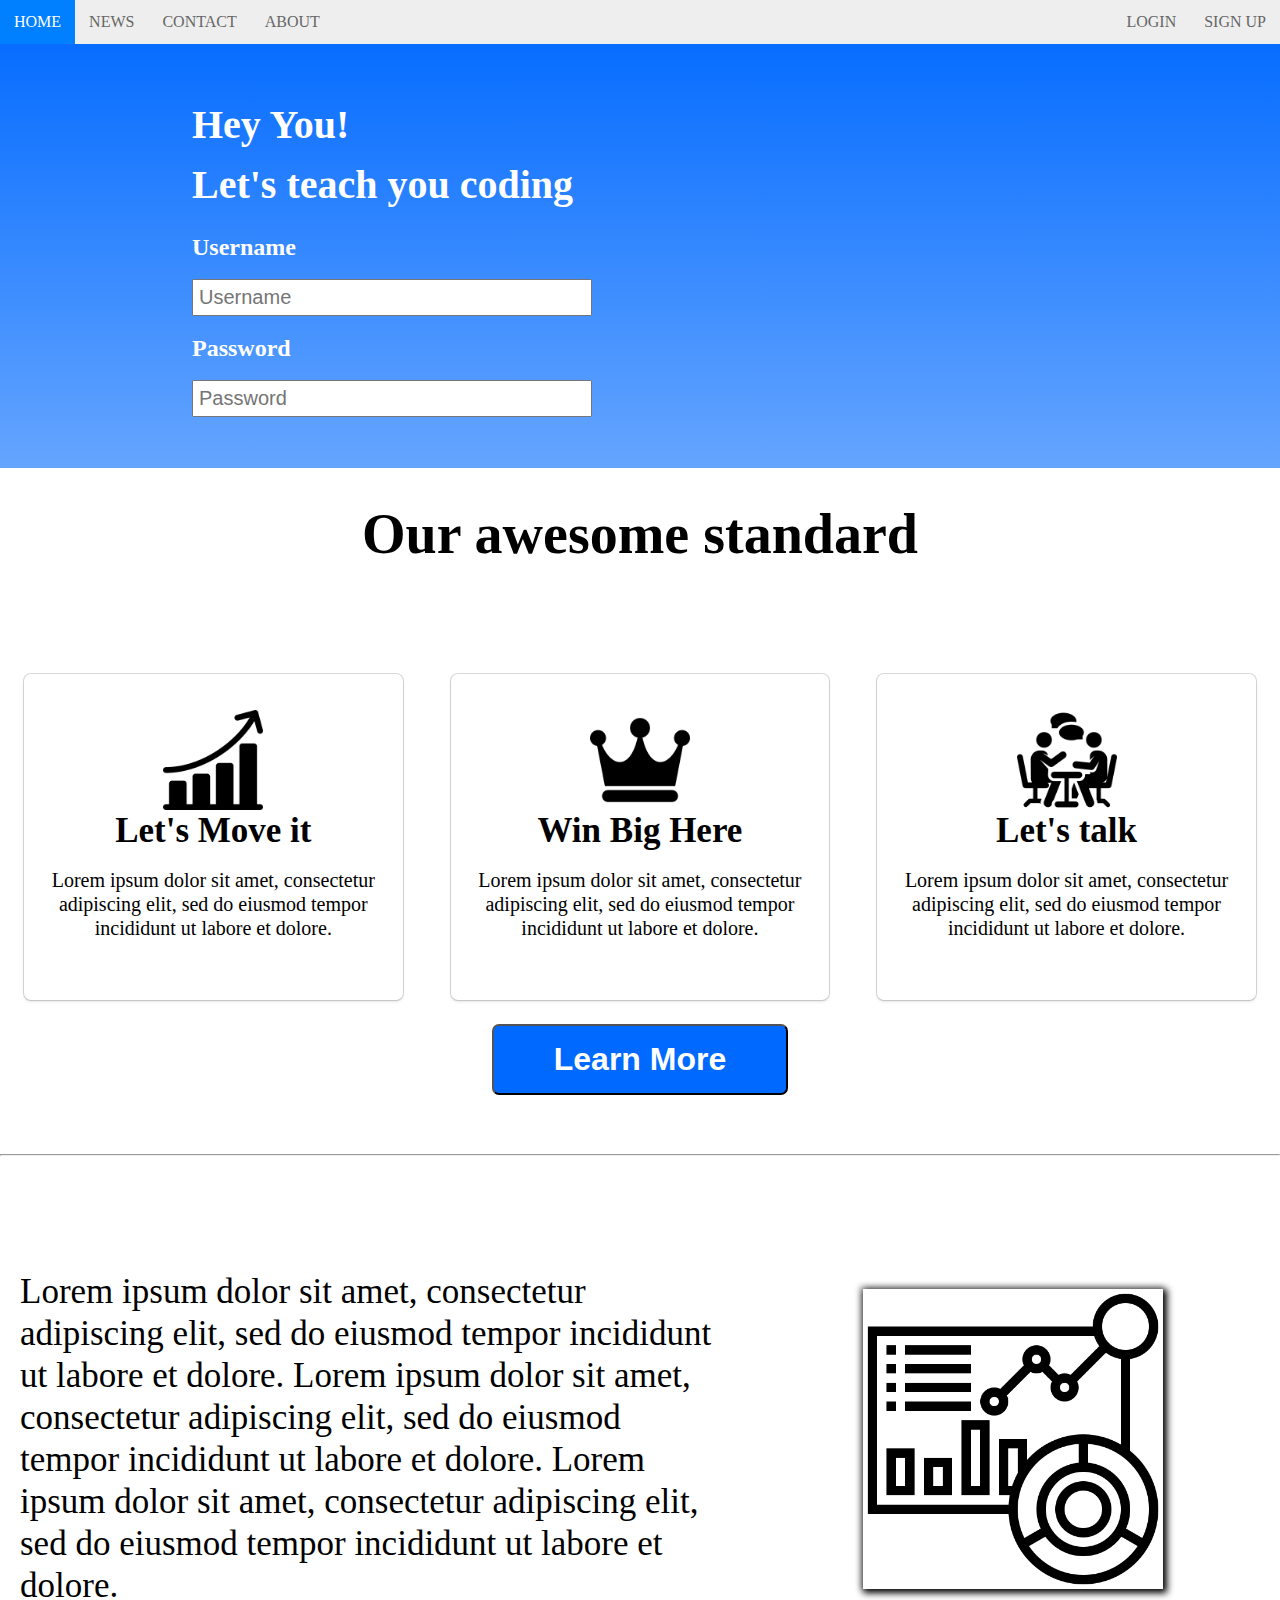
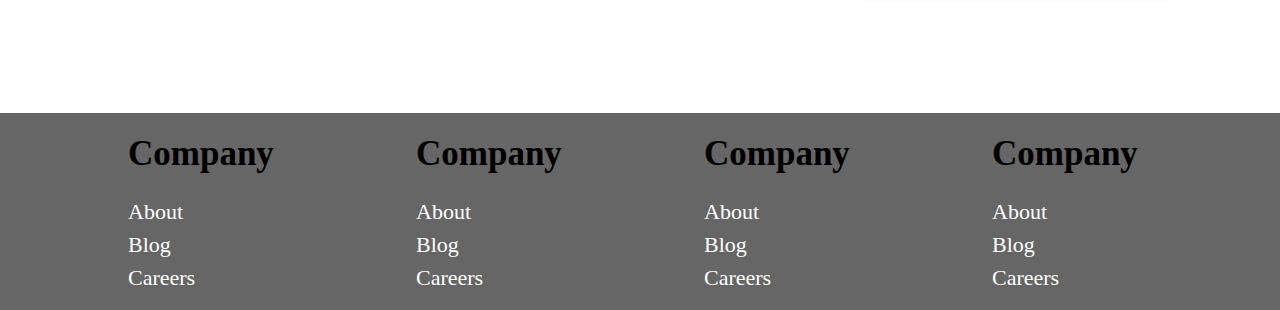
<file: css_app/index.html>
<!Doctype html>
<html>
    <head>
        <title>CSS App</title>
        <link rel="stylesheet" href="style.css">
    </head>
    <body>
        <nav>
            <ul class="topnav" id="dropdownClick">
                <li><a href="#home">Home</a></li>
                <li><a href="#news">News</a></li>
                <li><a href="#contact">Contact</a></li>
                <li><a href="#about">About</a></li>
                <li class="topnav-right"><a href="#">Sign Up</a>
                </li>
                <li class="topnav-right"><a href="#">Login</a></li>
                <li class="dropdownIcon"><a href="javascript:void(0)" onclick="dropdownMenu()">&#9776;</a></li>
            </ul>
        </nav>
        
        <div class="container" id="section-1-gradient">
            <div class="row">
                <div class="col-6">
                    <div class="leftside-col">
                        <h1 class="large">Hey You!</h1>
                        <h1 class="large">Let's teach you coding</h1>
                    </div>
                    <form>
                        <div class="leftside-col">
                            <h2>Username</h2>
                            <input class="inputbox" type="text" name="username" placeholder="Username">
                            <h2>Password</h2>
                            <input class="inputbox" type="text" name="password" placeholder="Password">
                        </div>
                    </form>
                </div>
                <div class="col-6">
                    <div class="rightSide-col">
                        <div class="videoContainer">
                            <iframe width="560" height="315" src="https://www.youtube.com/embed/PppslXOR7TA?si=0gSnzD8ixfrSXSu6" title="YouTube video player" frameborder="0" allow="accelerometer; autoplay; clipboard-write; encrypted-media; gyroscope; picture-in-picture; web-share" allowfullscreen></iframe>
                        </div>
                    </div>
                </div>
            </div>
        </div>
        
        <header>
            <h1 class="section2header">Our awesome standard</h1>
        </header>
        <div class="container">
            <div class="row">
                <div class="col-4">
                    <div class="box">
                        <div class="icon">
                            <img src="diagram.png" width="100" height="100">
                        </div>
                        <label>Let's Move it</label>
                        <p>Lorem ipsum dolor sit amet, consectetur adipiscing elit, sed do eiusmod tempor incididunt ut labore et dolore.</p>
                    </div>
                </div>
                <div class="col-4">
                    <div class="box">
                        <div class="icon">
                            <img src="crown.png" width="100" height="100">
                        </div>
                        <label>Win Big Here</label>
                        <p>Lorem ipsum dolor sit amet, consectetur adipiscing elit, sed do eiusmod tempor incididunt ut labore et dolore.</p>
                    </div>
                </div>
                <div class="col-4">
                    <div class="box">
                        <div class="icon">
                            <img src="conversation.png" width="100" height="100">
                        </div>
                        <label>Let's talk</label>
                        <p>Lorem ipsum dolor sit amet, consectetur adipiscing elit, sed do eiusmod tempor incididunt ut labore et dolore.</p>
                    </div>
                </div>
            </div>
            <div class="row">
                <div class="col-12">
                    <button class="learnMore">Learn More</button> 
                </div>
            </div>
        </div>
        <hr>
        <div class="container">
            <div class="row">
                <div class="col-7">
                    <article>
                        <p>Lorem ipsum dolor sit amet, consectetur adipiscing elit, sed do eiusmod tempor incididunt ut labore et dolore. Lorem ipsum dolor sit amet, consectetur adipiscing elit, sed do eiusmod tempor incididunt ut labore et dolore. Lorem ipsum dolor sit amet, consectetur adipiscing elit, sed do eiusmod tempor incididunt ut labore et dolore.</p>
                    </article>
                </div>
                <div class="col-5">
                    <div class="dashboardIcon">
                        <img src="dashboard.png" alt="" width="300" height="300" />
                    </div>
                </div>
            </div>
        </div>
        <footer class="footsy">
            <div class="row">
                <div class="col-3 mobileStack">
                    <h1>Company</h1>
                    <ul>
                        <li>About</li>
                        <li>Blog</li>
                        <li>Careers</li>
                    </ul>
                </div>
                <div class="col-3 mobileStack">
                    <h1>Company</h1>
                    <ul>
                        <li>About</li>
                        <li>Blog</li>
                        <li>Careers</li>
                    </ul>
                </div>
                <div class="col-3 mobileStack">
                    <h1>Company</h1>
                    <ul>
                        <li>About</li>
                        <li>Blog</li>
                        <li>Careers</li>
                    </ul>
                </div>
                <div class="col-3 mobileStack">
                    <h1>Company</h1>
                    <ul>
                        <li>About</li>
                        <li>Blog</li>
                        <li>Careers</li>
                    </ul>
                </div>
            </div>
        </footer>
    <script>
        function dropdownMenu() {
            var x = document.getElementById("dropdownClick");
            if ( x.className === "topnav") {
                x.className += " responsive";
                /* change topnav to topnav.responsive */
            } else {
                x.className = "topnav";
            }
        }
    </script>
    </body>
</html>
</file>
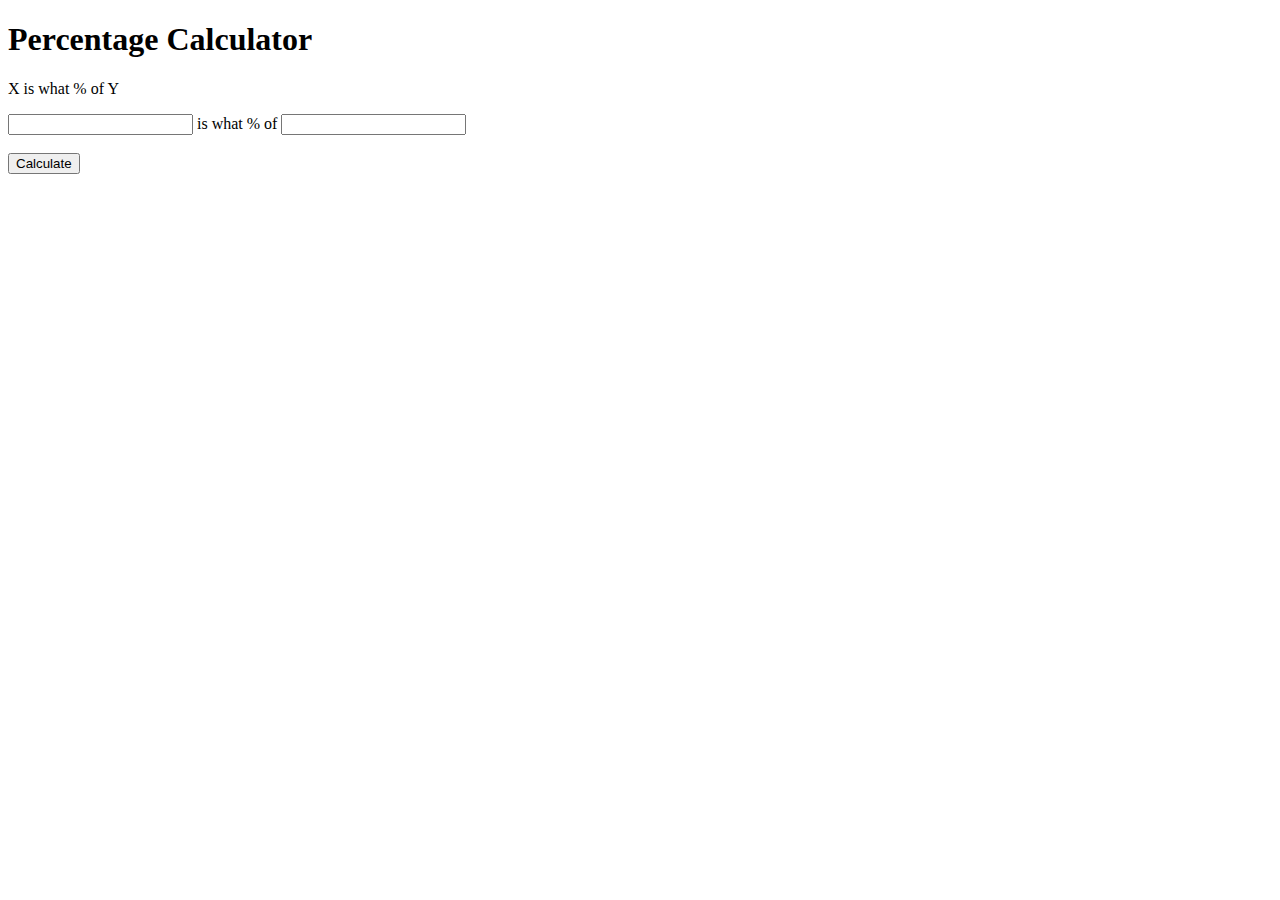
<file: js_app/index.html>
<!Doctype html>
<html>
    <head>
        <script type="text/javascript" src="myJs.js"></script>
    </head>
    <body>
        <h1>Percentage Calculator</h1>
        <p>X is what % of Y</p>
        <form id="xIsWhatPercentOfY">
            <input type="text" id="numField1"> is what % of
            <input type="text" id="numField2"><br><br>
            <input type="submit" value="Calculate"> 
        </form>
        <h3 id="resultField"></h3>
        <script type="text/javascript" src="calc.js"></script>
    
<!---      <script type="text/javascript">
            var name = "Mojeed";
            var age = 27;
            
            var message = "Hi, my name is " + name + " and  I am " + age + " yearrs old.";
            
            //alert(message);
            
            console.log(message);

        </script>
--->
    </body>

</html>
</file>
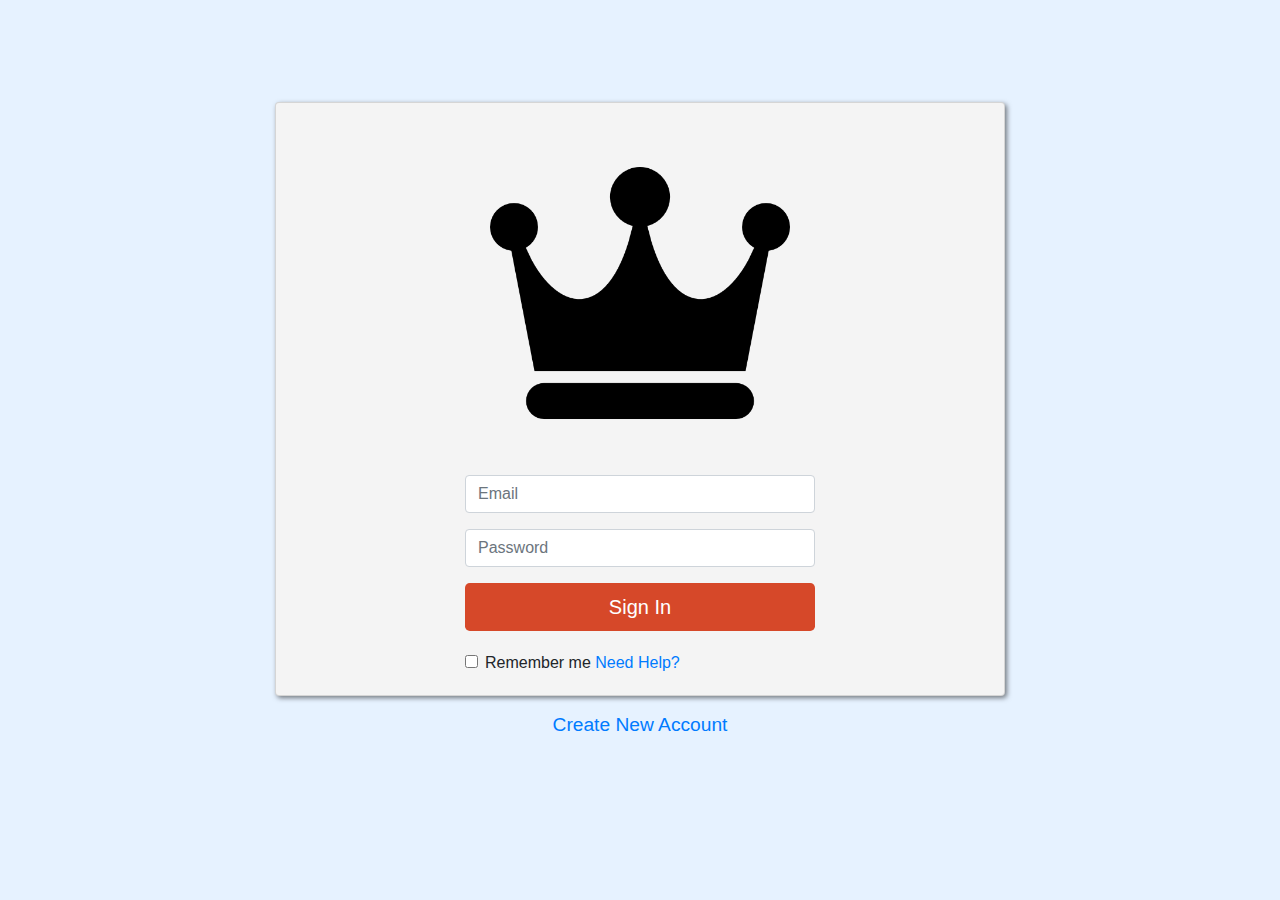
<file: LoginPortal_model/index.html>
<!Doctype html>
<html>
    <head>
        <!-- Required Meta tags -->
        <meta charset="utf-8">
        <meta name="viewport" content="width=device-width, initial-scale=1, shrink-to-fit=no">
        
        <title>Bootstrap Login Portal</title>

        <!-- Bootstrap CSS -->
        <link rel="stylesheet" href="bootstrap-4.6.2-dist/css/bootstrap-grid.min.css">
        <link rel="stylesheet" href="bootstrap-4.6.2-dist/css/bootstrap.min.css">
        <link rel="stylesheet" href="style.css">
    </head>
    <body class="signin-body">
        <div class="container signin-container">
            <div class="row">
                <div class="col">

                </div>
                <div class="col-md-8 col-sm-12">
                    <div class="card signin-card">
                        <div class="card-block">
                            <img src="assets/crown.png" alt="crown" class="img-fluid signin-image">
                            <form class="signin-form">
                                <div class="form-group">
                                    <input type="email" class="form-control" id="emailInput" placeholder="Email">
                                </div>
                                <div class="form-group">
                                    <input type="password" class="form-control" id="passwordInput" placeholder="Password">
                                </div>
                                <button type="button" class="btn btn-lg signin-btn">Sign In</button>
                                <div class="form-check">
                                    <label class="form-check-label">
                                        <input type="checkbox" class="form-check-input"> Remember me <a href="#"> Need Help?</a>
                                    </label>
                                </div>
                            </form>
                        </div>
                    </div>
                    <a href="#" class="create-new-account">Create New Account</a>
                </div>
                <div class="col">
                    
                </div>
            </div>
        </div>
        
    </body>
    <!--  -->
    <script src="https://cdn.jsdelivr.net/npm/jquery@3.5.1/dist/jquery.slim.min.js"></script>
    <script src="https://cdn.jsdelivr.net/npm/bootstrap@4.6.2/dist/js/bootstrap.bundle.min.js"></script>
    <script src="bootstrap-4.6.2-dist/js/bootstrap.min.js"></script>
</html>
</file>
<file: css_app/style.css>
/*############## Defaults #################*/


nav, header, footer {
    display: block;
}

body {
    line-height: 1;
    margin: 0;
}

label {
    font-size: 35px;
    font-weight: bold;
}

p {
    font-size: 20px;
    line-height: 1.2;
}

article p {
    font-size: 35px;
    padding: 20px;
}

.container {
    widows: 100%;
    margin: auto;
    padding-top: 4%;
    padding-bottom: 4%;
}

.row {
    width: 100%;
    display: flex;
    flex-wrap: wrap;
    align-items: center;
}

.col-1 {width: 8.33%;}
.col-2 {width: 16.66%;}
.col-3 {width: 25%;}
.col-4 {width: 33.33%;}
.col-5 {width: 41.66%;}
.col-6 {width: 50%;}
.col-7 {width: 58.33%;}
.col-8 {width: 66.66%;}
.col-9 {width: 75%;}
.col-10 {width: 83.33%;}
.col-11 {width: 91.66%;}
.col-12 {width: 100%;}

* {
    box-sizing: border-box;
}

.row::after {
    display: table;
    clear: both;
    content: "";
}

/*########### Navbar ############*/

nav {
    width: 100%;
    margin: 0;
}

nav ul {
    background-color: #eee;
    overflow: hidden;
    margin: 0;
    padding: 0;
}

ul.topnav li {
    list-style: none;
    float: left;
}

ul.topnav li.topnav-right {
    float: right;
}

ul.topnav li a {
    display: block;
    text-decoration: none;
    min-height: 16px;
    text-align: center;
    padding: 14px;
    text-transform: uppercase;
    color: #666;
}

ul.topnav li a:hover {
    background-color: #0080ff;
    color: #fff;
}

ul.topnav li.dropdownIcon {
    display: none;
}

/*######## Custom styles #########*/

#section-1-gradient {
    background: #076DFF;
    background: -webkit-linear-gradient(#076DFF, #65A5FF);
    background: -o-linear-gradient(#076DFF, #65A5FF);
    background: -moz-linear-gradient(#076DFF, #65A5FF);
    background: linear-gradient(#076DFF, #65A5FF)
}

div.box {
    text-align: center;
    margin: 24px;
    padding: 36px 24px 40px 24px;
    border-radius: 7px;
    background-color: #fff;
    box-shadow: 0 0 0 1px rgba(0,0,0,.15), 0 2px 3px 0 rgba(0, 0, 0, .1);
}

div.dashboardIcon img {
    display: block;
    margin: auto;
    box-shadow: -2px -2px 5px 2px rgba(0, 0, 0, .15), 2px 2px 7px 2px rgba(0, 0, 0, 1);
    box-shadow: -2px -2px 5px 2px rgba(0, 0, 0, .15), 2px 2px 7px 2px rgba(0, 0, 0, 1);
}

button {
    font-size: 32px;
    font-weight: 700;
    color: #fff;
    background-color: #0069ff;
    padding: 15px 60px;
    display: block;
    text-align: center;
    margin: 5px;
    border-radius: 7px;
}

button.learnMore {
    display: block;
    margin: auto;
}

div.icon {
    width: 100%;
}

div.leftside-col {
    margin-left: 30%;
}

div.rightSide-col {
    margin-left: 15%;
}

h1.large {
    color: #fff;
    font-size: 40px;
    margin: 0;
    line-height: 60px
}

h1.section2header {
    font-size: 56px;
    text-align: center;
}

form h2 {
    color: #fff;
}

input[type="text"] {
    font-size: 20px;
    width: 400px;
    min-width: 100px;
    padding: 5px;
}

footer.footsy {
    background-color: #666;
    padding-left: 10%;
}

footer.footsy h1 {
    font-size: 35px;
}

footer.footsy ul {
    list-style: none;
    text-align: left;
    padding-left: 0;
}

footer.footsy ul li {
    color: #fff;
    font-size: 22px;
    line-height: 1.5;
}

/*############### Mobile ################*/

@media screen and (max-width: 680px) {
    ul.topnav li:not(:nth-child(1)) {
        display: none;
    }
    
    ul.topnav li.dropdownIcon {
        display: block;
        float: right;
    }
    
    ul.topnav.responsive li.dropdownIcon {
        position: absolute;
        top: 0;
        right: 0;
    }
    
    ul.topnav.responsive {
        position: relative;
    }
    
    ul.topnav.responsive li {
        display: inline;
        float: none;
    }
    
    ul.topnav.responsive li a {
        display: block;
        text-align: left;
    }
    
    h1.section2header {
        font-size: 55px;
    }
    
    article p {
        font-size: 25px;
    }
    
    .col-6, col-4, .col-7, .col-5 {
        width: 100%;
        margin: 0;
    }
    
    div.mobileStack {
        width: 50%;
        display: block;
    }
    
    div.box {
        padding: 5px;
        display: block;
    }
    
    div.dashboardIcon {
        margin: 10px;
    }
    
    div.dashboardIcon img {
        width: 100%;
        
    }
    
    div.leftside-col, div.rightSide-col {
        margin: 15px;
    }
    
    input[type="text"] {
        width="350px";
    }
    
    .videoContainer iframe {
        position: relative;
        width: 100%;
    }
}
</file>
<file: LoginPortal_model/style.css>
body.signin-body {
    background-color: #e6f2ff;
}

.container.signin-container{
    margin-top: 8%
}

.card.signin-card {
    padding: 40px 0px 20px;
    background-color: #f4f4f4;
    box-shadow: 2px 2px 5px rgba(0, 0, 0, .5);
    -webkit-box-shadow: 2px 2px 5px rgba(0, 0, 0, .5);
    -moz-box-shadow: 2px 2px 5px rgba(0, 0, 0, .5);
}

img.signin-image {
    padding: 0 2rem 2rem;
    margin: auto;
    display: block;
    width: 50%;
}

form.signin-form {
    max-width: 350px;
    margin: auto;
}

button.signin-btn {
    color: #fff;
    background-color: #d64829;
    width: 100%;
    margin-bottom: 1.2rem;
}

a.create-new-account {
    font-size: 1.2rem;
    text-align: center;
    display: block;
    margin-top: 15px;
}
</file>
